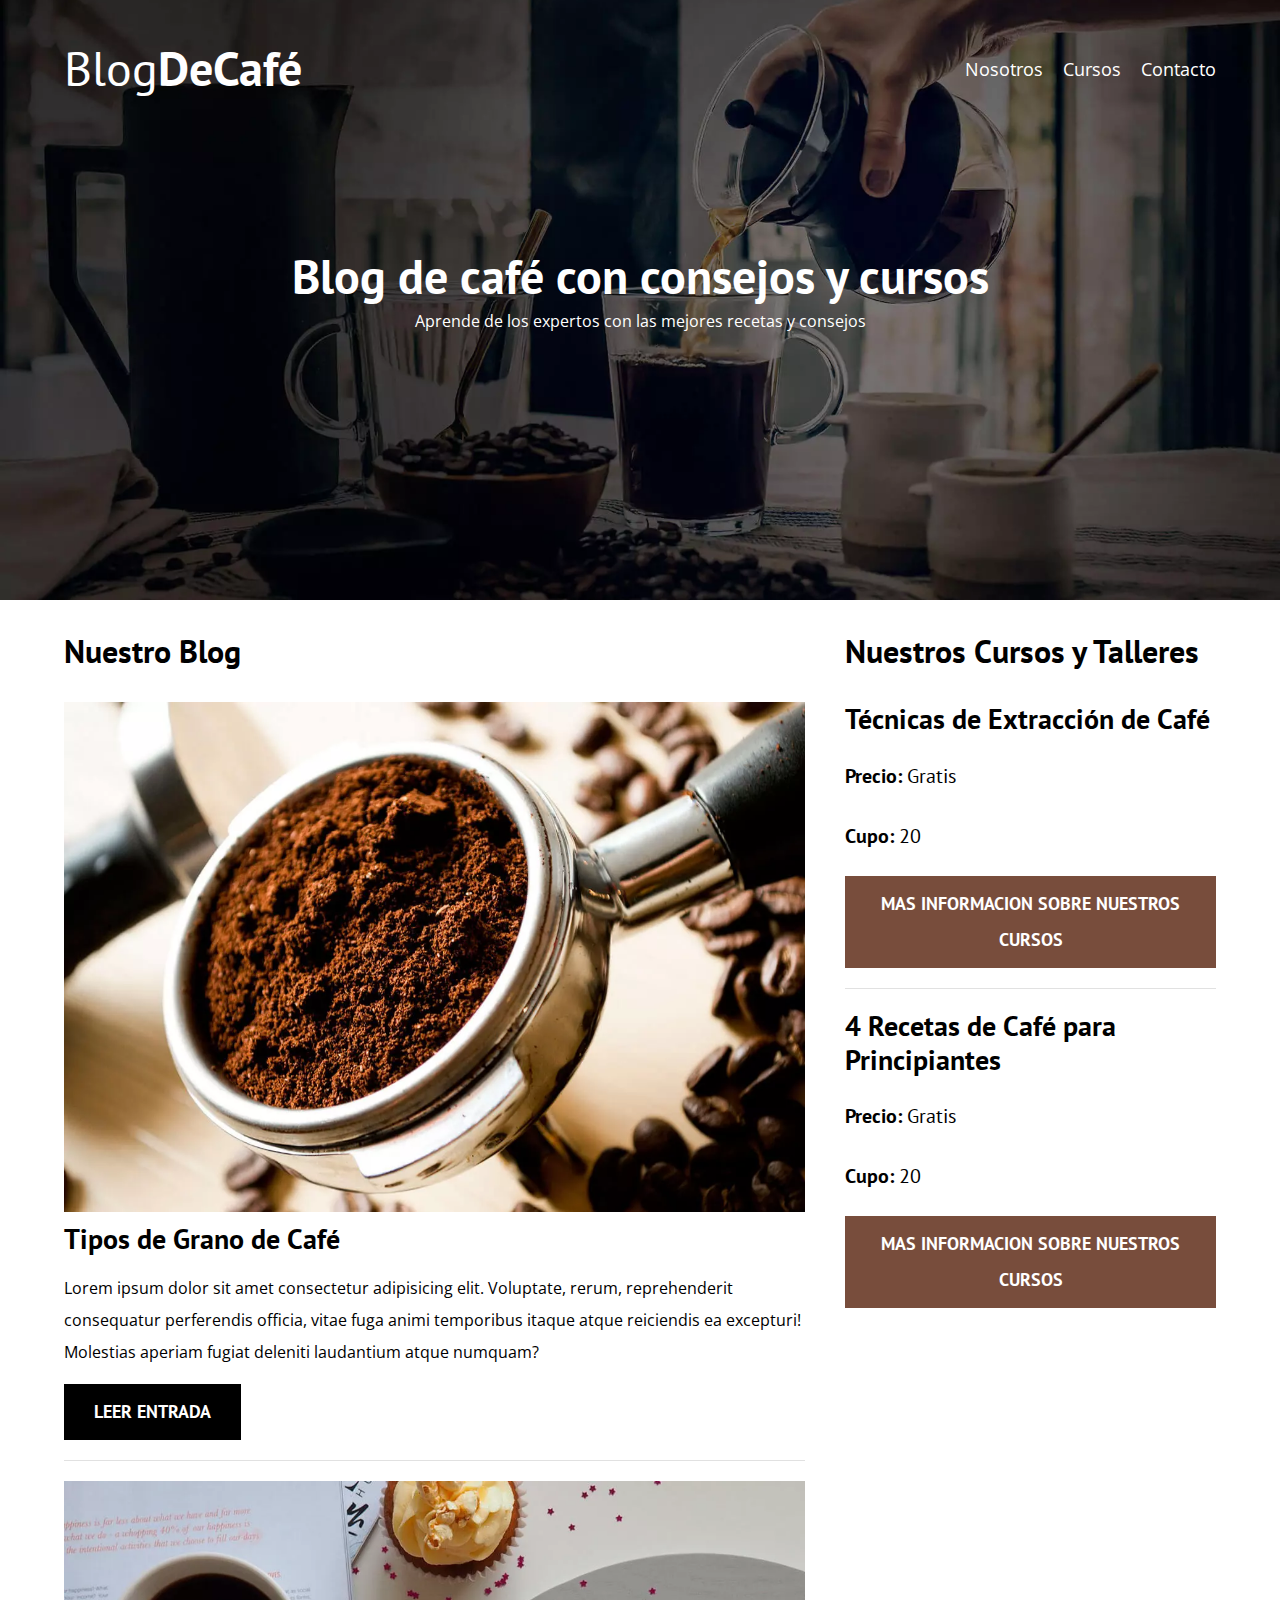
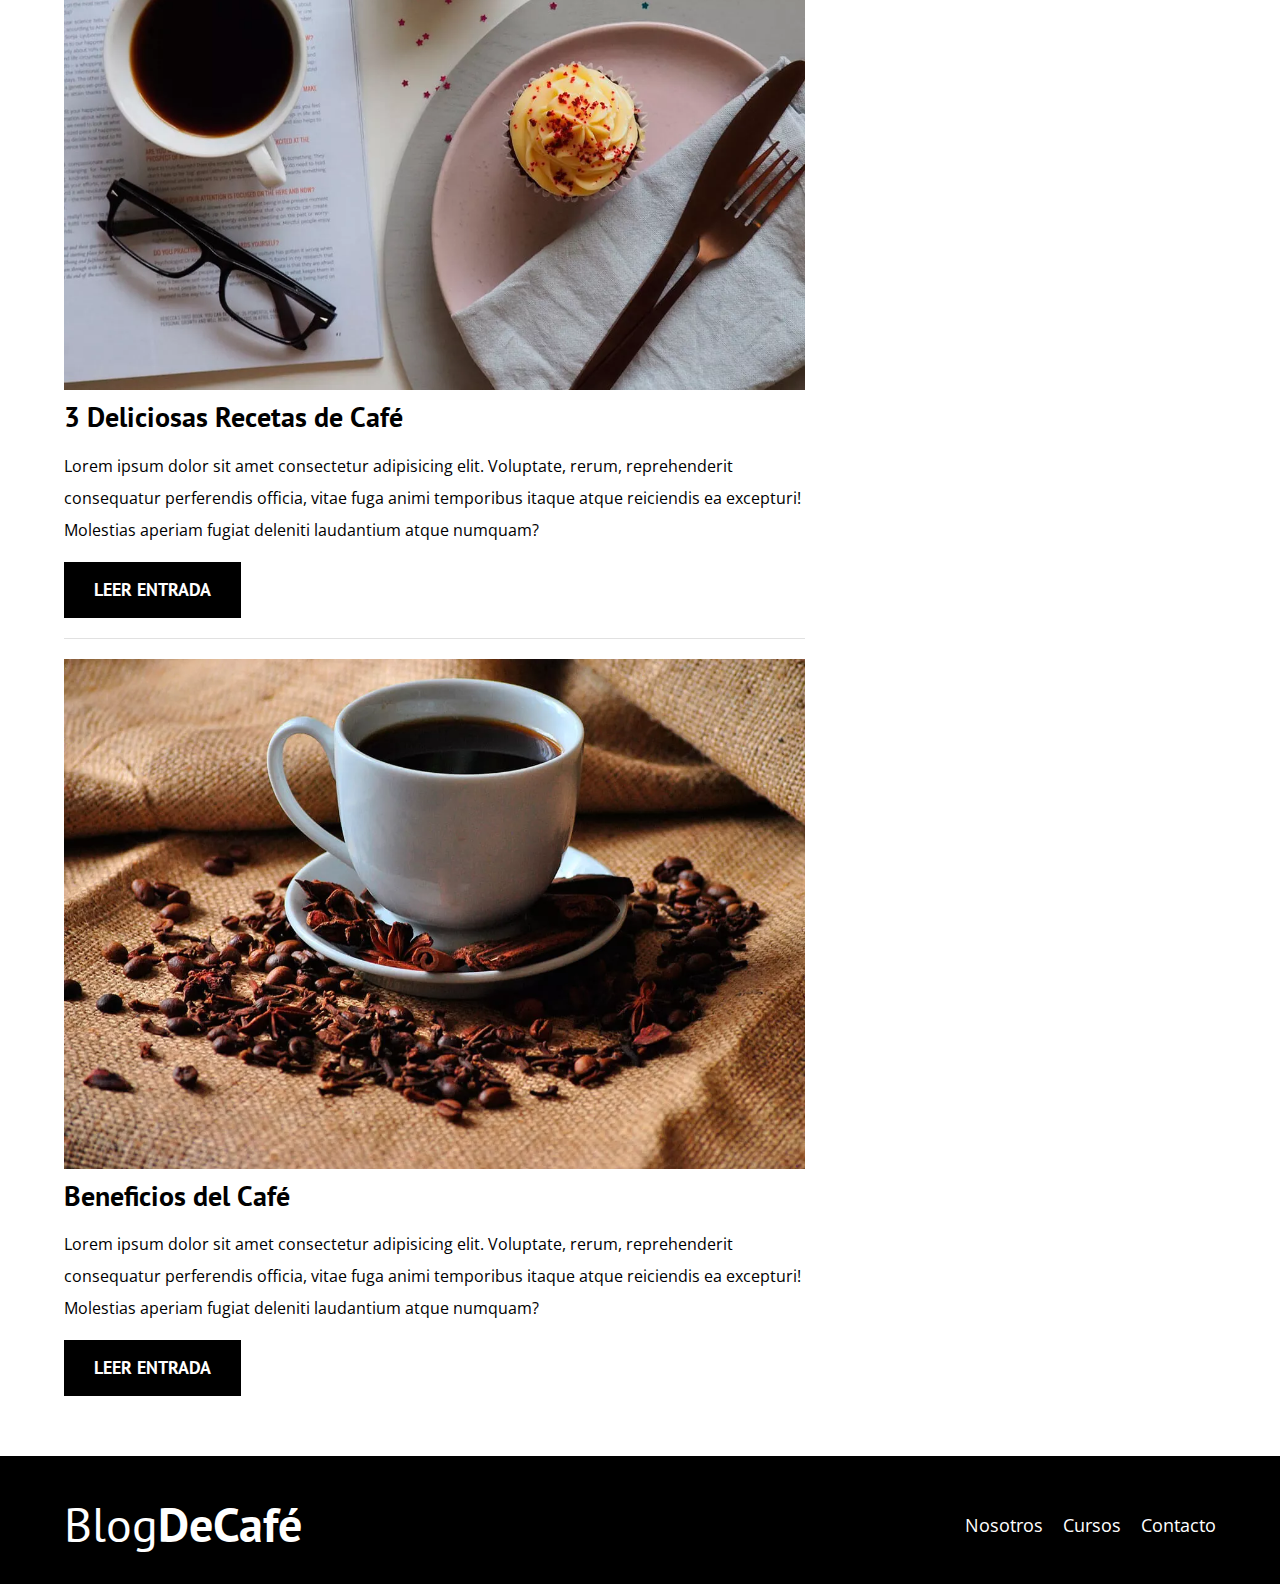
<file: index.html>
<!DOCTYPE html>
<html lang="en">
<head>
    <meta charset="UTF-8">
    <meta name="viewport" content="width=device-width, initial-scale=1.0">
    <title>Blog_de_Cafe</title>
    <meta name="description" content="Pagina web de blog de café">
    
    <!--prefetch-->
    <link rel="prefetch" href="nosotros.html" >

    <!--Preload-->
    <link rel="preload" href="css/normalize.css" as="style">
    <link rel="stylesheet" href="css/normalize.css">

    <link rel="preload" href="https://fonts.googleapis.com/css2?family=Open+Sans&family=PT+Sans:wght@400;700&
    display=swap" crossorigin="crossorigin" as="fonts">
    <link href="https://fonts.googleapis.com/css2?family=Open+Sans&family=PT+Sans:wght@400;700&
    display=swap" rel="stylesheet">

    <link rel="preload" href="css/style.css" as="style">
    <link rel="stylesheet" href="css/style.css">

</head>
<body class="no-margin">
    <header class="header">

    <div class="contenedor">
        <div class="barra">
            <a class="logo" href="index.html">
                <h1 class="logo__nombre no-margin centrar-texto">Blog<span class="log__bold">DeCafé</span></h1>
            </a>

            <nav class="navegacion">
                <a href="nosotros.html" class="navegacion__enlace">Nosotros</a>
                <a href="cursos.html" class="navegacion__enlace">Cursos</a>
                <a href="contacto.html" class="navegacion__enlace">Contacto</a>
            </nav>
        </div>
    </div>
        <div class="header__texto">
            <h1 class="no-margin">Blog de café con consejos y cursos</h1>
            <p class="no-margin">Aprende de los expertos con las mejores recetas y consejos</p>
        </div>
    </header>

    <div class="contenedor contenido-principal">
        <main class="blog">
            <h3> Nuestro Blog</h3>

            <article class="entrada">
                <div class="entrada__imagen">
                    <picture>
                        <source loading="lazy" srcset="img/blog1.webp" type="image/webp">
                        <img loading="lazy" src="img/blog1.jpg" alt="imagen blog">
                    </picture> 
                </div>
                <div class="entrada__contenido">
                    <h4 class="no-margin">Tipos de Grano de Café</h4>
                    <p>Lorem ipsum dolor sit amet consectetur adipisicing elit. Voluptate, rerum, reprehenderit consequatur perferendis officia, vitae fuga animi temporibus itaque atque reiciendis ea excepturi! Molestias aperiam fugiat deleniti laudantium atque numquam?</p>
                <a href="entrada.html" class="boton boton--primario">Leer Entrada</a>
                </div>
            </article> <!--Blog1-->

            <article class="entrada">
                <div class="entrada__imagen">
                    <picture>
                        <source loading="lazy" srcset="img/blog2.webp" type="image/webp">
                        <img loading="lazy" src="img/blog2.jpg" alt="imagen blog">
                    </picture> 
                </div>
                <div class="entrada__contenido">
                    <h4 class="no-margin">3 Deliciosas Recetas de Café</h4>
                    <p>Lorem ipsum dolor sit amet consectetur adipisicing elit. Voluptate, rerum, reprehenderit consequatur perferendis officia, vitae fuga animi temporibus itaque atque reiciendis ea excepturi! Molestias aperiam fugiat deleniti laudantium atque numquam?</p>
                <a href="entrada.html" class="boton boton--primario">Leer Entrada</a>
                </div>
            </article> <!--Blog2-->

            <article class="entrada">
                <div class="entrada__imagen">
                    <picture>
                        <source loading="lazy" srcset="img/blog3.webp" type="image/webp">
                        <img loading="lazy" src="img/blog3.jpg" alt="imagen blog">
                    </picture> 
                </div>
                <div class="entrada__contenido">
                    <h4 class="no-margin">Beneficios del Café</h4>
                    <p>Lorem ipsum dolor sit amet consectetur adipisicing elit. Voluptate, rerum, reprehenderit consequatur perferendis officia, vitae fuga animi temporibus itaque atque reiciendis ea excepturi! Molestias aperiam fugiat deleniti laudantium atque numquam?</p>
                <a href="entrada.html" class="boton boton--primario">Leer Entrada</a>
                </div>
            </article> <!--Blog3-->

        </main>
        <aside class="aside">
            <h3>Nuestros Cursos y Talleres</h3>

            <ul class="cursos no-padding">
                <li class="width-cursos">
                    <h4 class="no-margin">Técnicas de Extracción de Café</h4>
                    <p class="width-cursos__label">Precio:
                        <span class="width-cursos__info"> Gratis</span>
                    </p>
                    <p class="width-cursos__label">Cupo:
                        <span class="width-cursos__info"> 20</span>
                    </p>
                    <a href="entrada.html" class="boton boton--secundario">Mas informacion Sobre Nuestros Cursos</a>
                </li> <!--Blog_izquierdo-->

                <li class="width-cursos">
                    <h4 class="no-margin">4 Recetas de Café para Principiantes</h4>
                    <p class="width-cursos__label">Precio:
                        <span class="width-cursos__info"> Gratis</span>
                    </p>
                    <p class="width-cursos__label">Cupo:
                        <span class="width-cursos__info"> 20</span>
                    </p>
                    <a href="entrada.html" class="boton boton--secundario">Mas informacion Sobre Nuestros Cursos</a>
                </li> <!--Blog_izquierdo2-->
            </ul>
        </aside>
    </div>
    <footer class="footer">
        <div class="contenedor">
            <div class="barra">
                <a class="logo" href="index.html">
                    <h1 class="logo__nombre no-margin centrar-texto">Blog<span class="log__bold">DeCafé</span></h1>
                </a>
    
                <nav class="navegacion">
                    <a href="nosotros.html" class="navegacion__enlace">Nosotros</a>
                    <a href="cursos.html" class="navegacion__enlace">Cursos</a>
                    <a href="contacto.html" class="navegacion__enlace">Contacto</a>
                </nav>
            </div>
        </div>
    </footer>

    <script src="js/modernizr.js"></script>
</body>
</html>
</file>
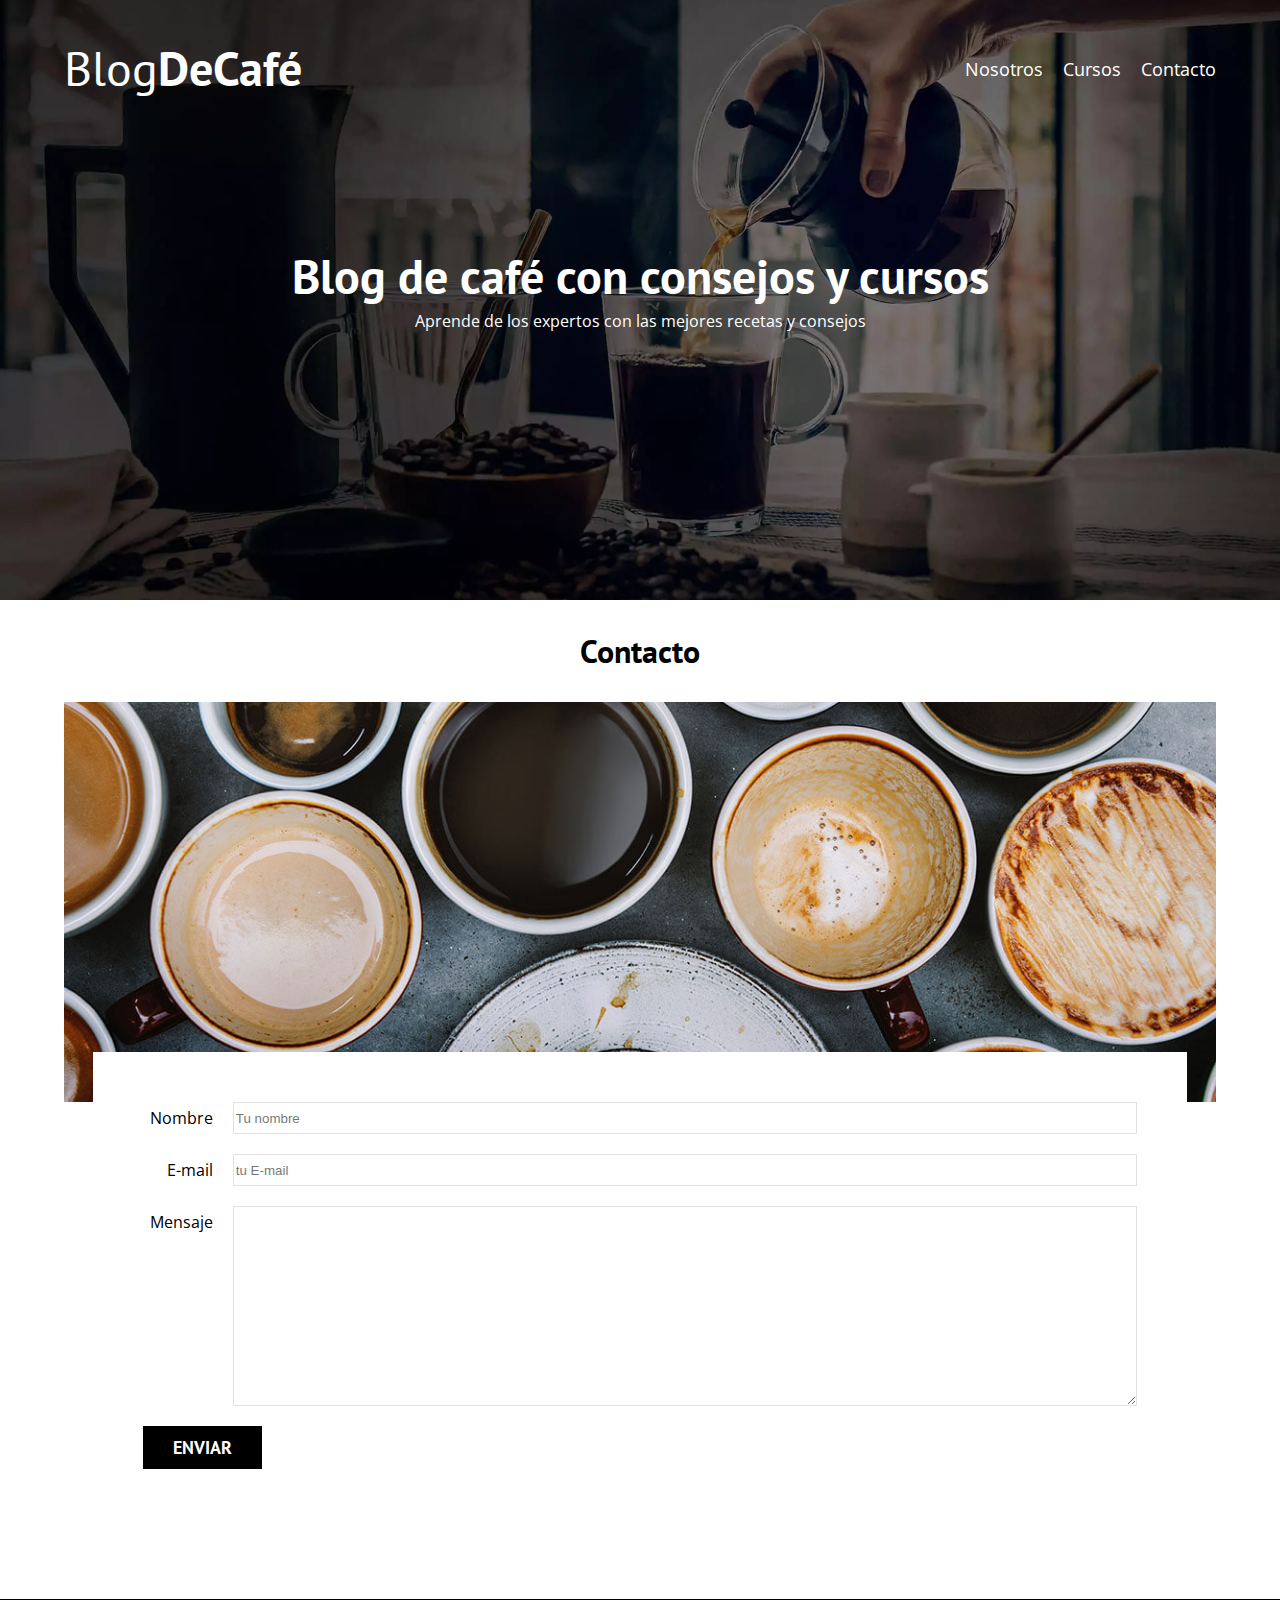
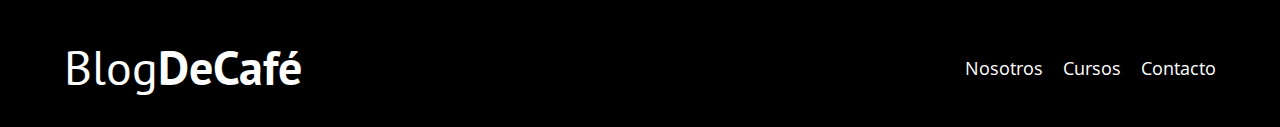
<file: contacto.html>
<!DOCTYPE html>
<html lang="en">
<head>
    <meta charset="UTF-8">
    <meta name="viewport" content="width=device-width, initial-scale=1.0">
    <title>Blog_de_Cafe</title>
    <link rel="stylesheet" href="css/normalize.css">
    <link href="https://fonts.googleapis.com/css2?family=Open+Sans&family=PT+Sans:wght@400;700&
    display=swap" rel="stylesheet">
    <link rel="stylesheet" href="css/style.css">
</head>
<body class="no-margin">
    <header class="header">

    <div class="contenedor">
        <div class="barra">
            <a class="logo" href="index.html">
                <h1 class="logo__nombre no-margin centrar-texto">Blog<span class="log__bold">DeCafé</span></h1>
            </a>

            <nav class="navegacion">
                <a href="nosotros.html" class="navegacion__enlace">Nosotros</a>
                <a href="cursos.html" class="navegacion__enlace">Cursos</a>
                <a href="contacto.html" class="navegacion__enlace">Contacto</a>
            </nav>
        </div>
    </div>
        <div class="header__texto">
            <h1 class="no-margin">Blog de café con consejos y cursos</h1>
            <p class="no-margin">Aprende de los expertos con las mejores recetas y consejos</p>
        </div>
    </header>

    <main class="contenedor">
        <h3 class="centrar-texto">Contacto</h3>

        <div class="contacto-bg"></div>

        <form class="formulario">
            <div class="campo">
                <label class="campo__label" for="nombre">Nombre</label>
                <input 
                class="campo__field"
                type="text" 
                placeholder="Tu nombre" 
                id="nombre"
                >
            </div><!--Campo-->
            <div class="campo">
                <label class="campo__label" for="email">E-mail</label>
                <input 
                class="campo__field"
                type="email" 
                placeholder="tu E-mail" 
                id="email"
                >
            </div><!--Campo2-->
            <div class="campo">
                <label class="campo__label" for="mensaje">Mensaje</label>
                <textarea 
                class="campo__field campo__field--textarea"
                id="mensaje">
            </textarea><!--Campo3-->
            </div>

            <div class="campo">
                <input type="submit" value="Enviar" class="boton boton--primario">
            </div><!--Boton-->
        </form><!--Campos del formulario-->
    </main>
      
    </div>
    <footer class="footer">
        <div class="contenedor">
            <div class="barra">
                <a class="logo" href="index.html">
                    <h1 class="logo__nombre no-margin centrar-texto">Blog<span class="log__bold">DeCafé</span></h1>
                </a>
    
                <nav class="navegacion">
                    <a href="nosotros.html" class="navegacion__enlace">Nosotros</a>
                    <a href="cursos.html" class="navegacion__enlace">Cursos</a>
                    <a href="contacto.html" class="navegacion__enlace">Contacto</a>
                </nav>
            </div>
        </div>
    </footer>

    <script src="js/modernizr.js"></script>
    <script src="js/script.js"></script>
</body>
</html>
</file>
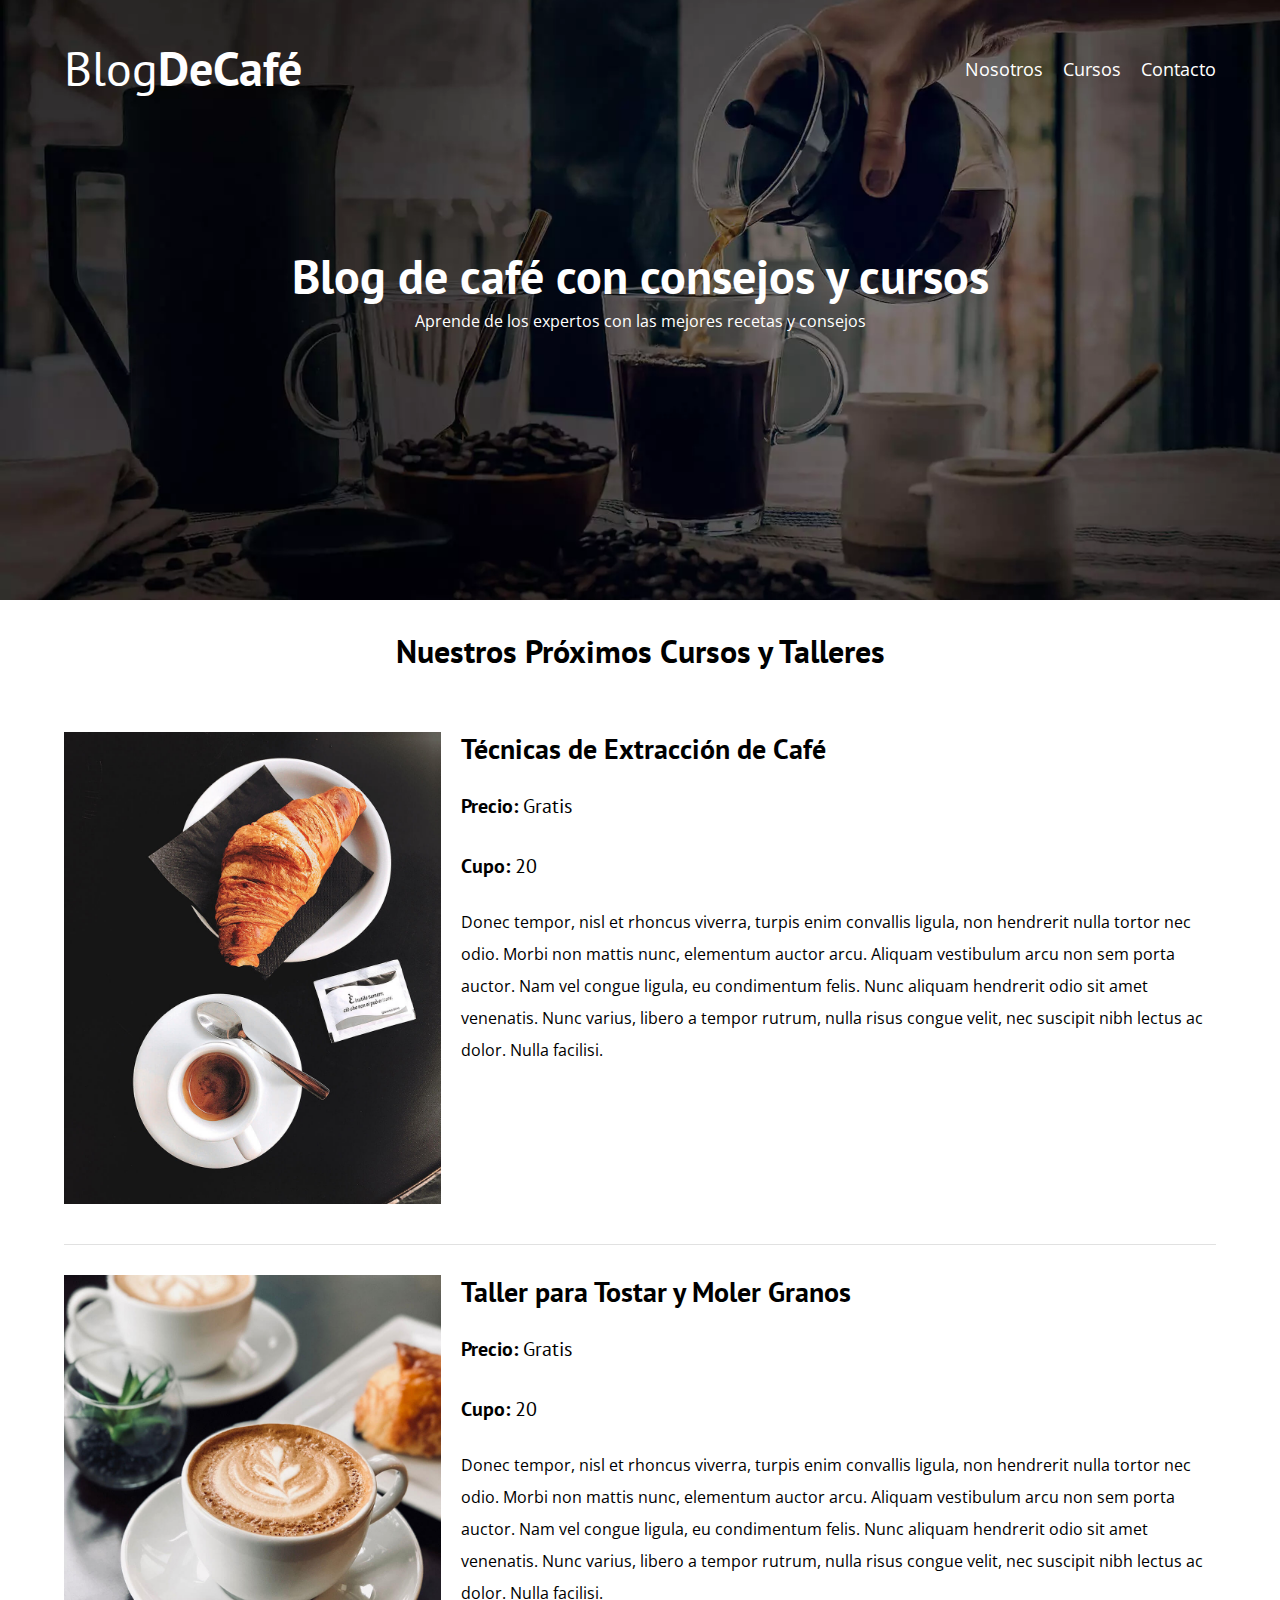
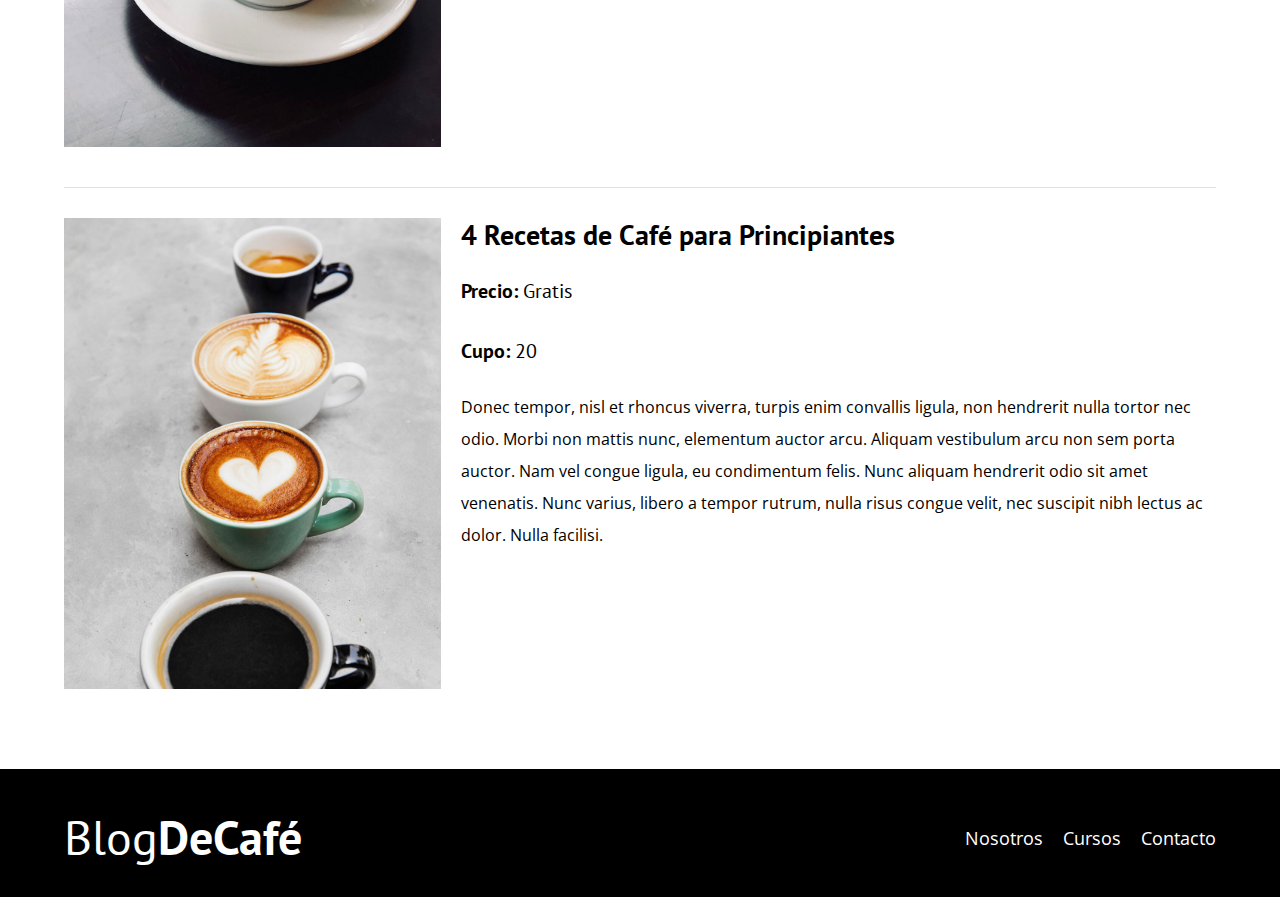
<file: cursos.html>
<!DOCTYPE html>
<html lang="en">
<head>
    <meta charset="UTF-8">
    <meta name="viewport" content="width=device-width, initial-scale=1.0">
    <title>Blog_de_Cafe</title>
    <link rel="stylesheet" href="css/normalize.css">
    <link href="https://fonts.googleapis.com/css2?family=Open+Sans&family=PT+Sans:wght@400;700&
    display=swap" rel="stylesheet">
    <link rel="stylesheet" href="css/style.css">
</head>
<body class="no-margin">
    <header class="header">

    <div class="contenedor">
        <div class="barra">
            <a class="logo" href="index.html">
                <h1 class="logo__nombre no-margin centrar-texto">Blog<span class="log__bold">DeCafé</span></h1>
            </a>

            <nav class="navegacion">
                <a href="nosotros.html" class="navegacion__enlace">Nosotros</a>
                <a href="cursos.html" class="navegacion__enlace">Cursos</a>
                <a href="contacto.html" class="navegacion__enlace">Contacto</a>
            </nav>
        </div>
    </div>
        <div class="header__texto">
            <h1 class="no-margin">Blog de café con consejos y cursos</h1>
            <p class="no-margin">Aprende de los expertos con las mejores recetas y consejos</p>
        </div>
    </header>

    <main class="contenedor">
        <h3 class="centrar-texto">Nuestros Próximos Cursos y Talleres</h3>

        <div class="curso">
            <div class="curso__imagen">
                <img src="img/curso1.jpg" alt="imagen del curso">
            </div>
            <div class="curso__informacion">
                <h4 class="no-margin">Técnicas de Extracción de Café</h4>
            <p class="curso__label">Precio:
                <span class="curso__info"> Gratis</span>
            </p>
            <p class="curso__label">Cupo:
                <span class="curso__info"> 20</span>
            </p>
            <p class="curso__descripcion">Donec tempor, nisl et rhoncus viverra, turpis enim convallis ligula, non hendrerit nulla tortor nec odio. Morbi non mattis nunc, elementum auctor arcu. Aliquam vestibulum arcu non sem porta auctor. Nam vel congue ligula, eu condimentum felis. Nunc aliquam hendrerit odio sit amet venenatis. Nunc varius, libero a tempor rutrum, nulla risus congue velit, nec suscipit nibh lectus ac dolor. Nulla facilisi.</p>
            </div> <!--curso informacion-->
        </div><!--curso-->

        <div class="curso">
            <div class="curso__imagen">
                <img src="img/curso2.jpg" alt="imagen del curso">
            </div>
            <div class="curso__informacion">
                <h4 class="no-margin">Taller para Tostar y Moler Granos</h4>
            <p class="curso__label">Precio:
                <span class="curso__info"> Gratis</span>
            </p>
            <p class="curso__label">Cupo:
                <span class="curso__info"> 20</span>
            </p>
            <p class="curso__descripcion">Donec tempor, nisl et rhoncus viverra, turpis enim convallis ligula, non hendrerit nulla tortor nec odio. Morbi non mattis nunc, elementum auctor arcu. Aliquam vestibulum arcu non sem porta auctor. Nam vel congue ligula, eu condimentum felis. Nunc aliquam hendrerit odio sit amet venenatis. Nunc varius, libero a tempor rutrum, nulla risus congue velit, nec suscipit nibh lectus ac dolor. Nulla facilisi.</p>
            </div> <!--curso informacion-->
        </div><!--curso2-->

        <div class="curso">
            <div class="curso__imagen">
                <img src="img/curso3.jpg" alt="imagen del curso">
            </div>
            <div class="curso__informacion">
                <h4 class="no-margin">4 Recetas de Café para Principiantes</h4>
            <p class="curso__label">Precio:
                <span class="curso__info"> Gratis</span>
            </p>
            <p class="curso__label">Cupo:
                <span class="curso__info"> 20</span>
            </p>
            <p class="curso__descripcion">Donec tempor, nisl et rhoncus viverra, turpis enim convallis ligula, non hendrerit nulla tortor nec odio. Morbi non mattis nunc, elementum auctor arcu. Aliquam vestibulum arcu non sem porta auctor. Nam vel congue ligula, eu condimentum felis. Nunc aliquam hendrerit odio sit amet venenatis. Nunc varius, libero a tempor rutrum, nulla risus congue velit, nec suscipit nibh lectus ac dolor. Nulla facilisi.</p>
            </div> <!--curso informacion-->
        </div><!--curso3-->
    </main>
      
    </div>
    <footer class="footer">
        <div class="contenedor">
            <div class="barra">
                <a class="logo" href="index.html">
                    <h1 class="logo__nombre no-margin centrar-texto">Blog<span class="log__bold">DeCafé</span></h1>
                </a>
    
                <nav class="navegacion">
                    <a href="nosotros.html" class="navegacion__enlace">Nosotros</a>
                    <a href="cursos.html" class="navegacion__enlace">Cursos</a>
                    <a href="contacto.html" class="navegacion__enlace">Contacto</a>
                </nav>
            </div>
        </div>
    </footer>

    <script src="js/modernizr.js"></script>
</body>
</html>
</file>
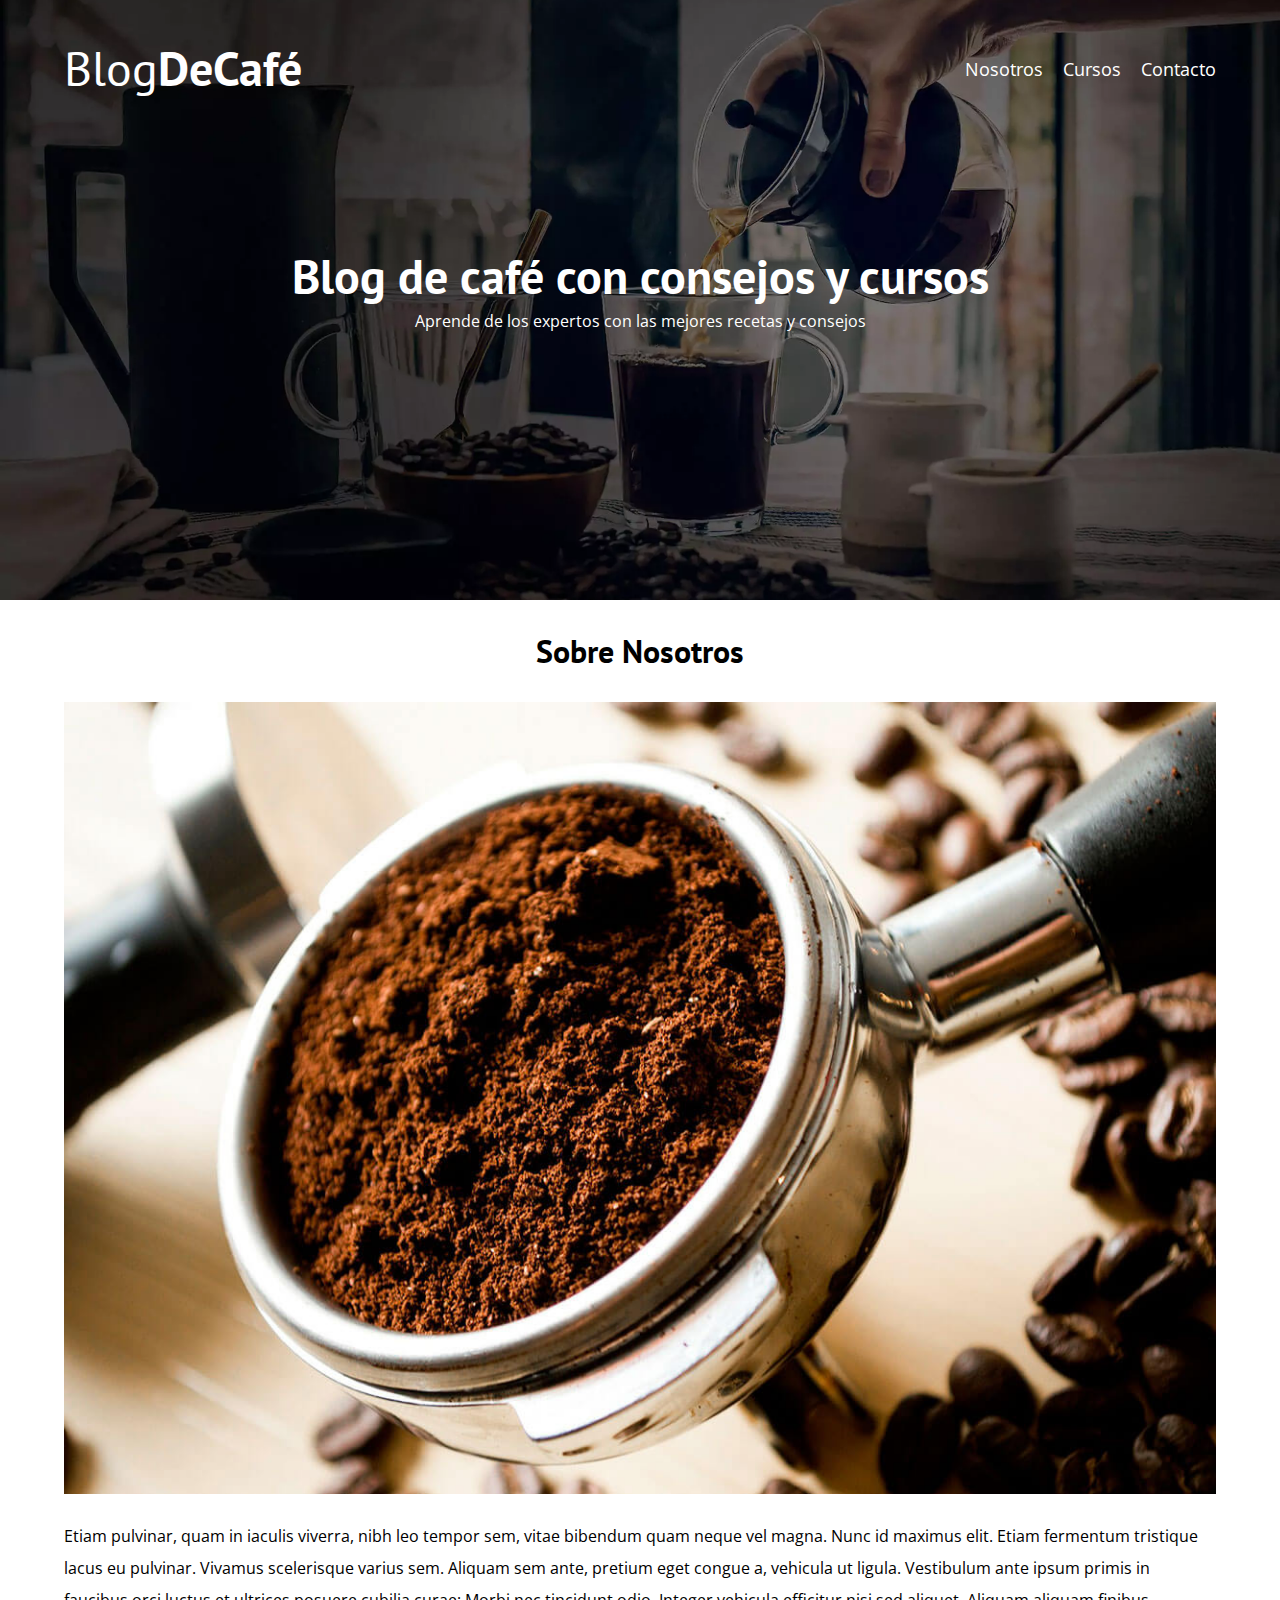
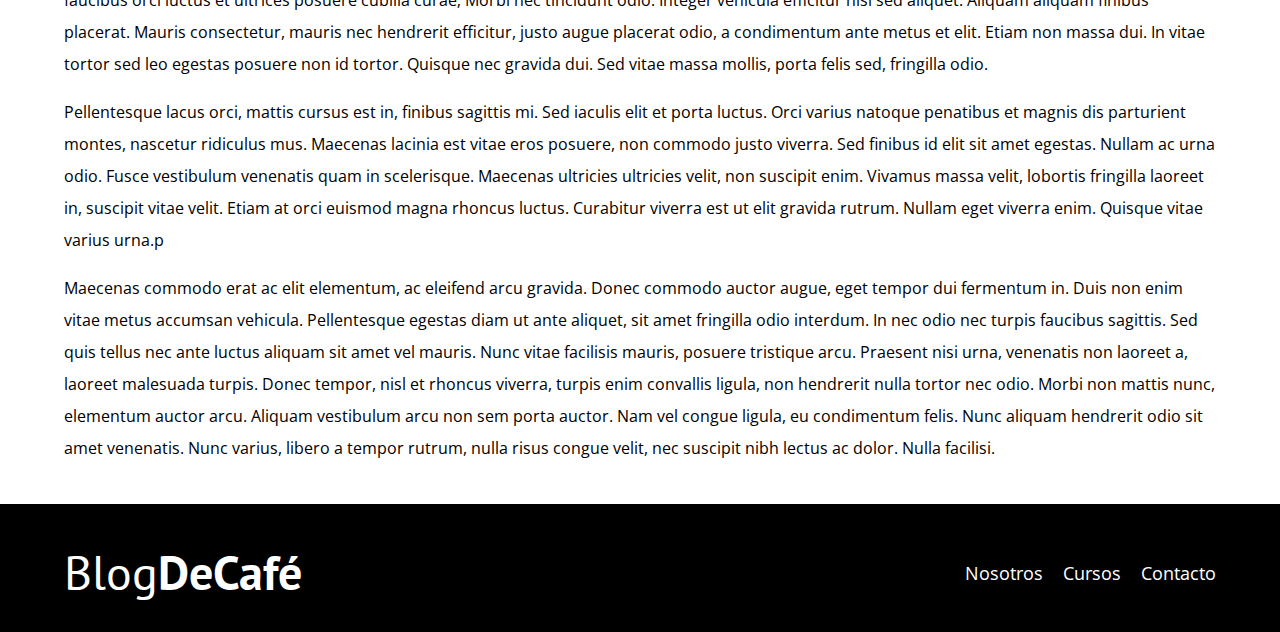
<file: entrada.html>
<!DOCTYPE html>
<html lang="en">
<head>
    <meta charset="UTF-8">
    <meta name="viewport" content="width=device-width, initial-scale=1.0">
    <title>Blog_de_Cafe</title>
    <link rel="stylesheet" href="css/normalize.css">
    <link href="https://fonts.googleapis.com/css2?family=Open+Sans&family=PT+Sans:wght@400;700&
    display=swap" rel="stylesheet">
    <link rel="stylesheet" href="css/style.css">
</head>
<body class="no-margin">
    <header class="header">

    <div class="contenedor">
        <div class="barra">
            <a class="logo" href="index.html">
                <h1 class="logo__nombre no-margin centrar-texto">Blog<span class="log__bold">DeCafé</span></h1>
            </a>

            <nav class="navegacion">
                <a href="nosotros.html" class="navegacion__enlace">Nosotros</a>
                <a href="cursos.html" class="navegacion__enlace">Cursos</a>
                <a href="contacto.html" class="navegacion__enlace">Contacto</a>
            </nav>
        </div>
    </div>
        <div class="header__texto">
            <h1 class="no-margin">Blog de café con consejos y cursos</h1>
            <p class="no-margin">Aprende de los expertos con las mejores recetas y consejos</p>
        </div>
    </header>

    <main class="contenedor">
        <h3 class="centrar-texto">Sobre Nosotros</h3>
        <img src="img/blog1.jpg" alt="imagen del blog">
        <p>Etiam pulvinar, quam in iaculis viverra, nibh leo tempor sem, vitae bibendum quam neque vel magna. Nunc id maximus elit. Etiam fermentum tristique lacus eu pulvinar. Vivamus scelerisque varius sem. Aliquam sem ante, pretium eget congue a, vehicula ut ligula. Vestibulum ante ipsum primis in faucibus orci luctus et ultrices posuere cubilia curae; Morbi nec tincidunt odio. Integer vehicula efficitur nisi sed aliquet. Aliquam aliquam finibus placerat. Mauris consectetur, mauris nec hendrerit efficitur, justo augue placerat odio, a condimentum ante metus et elit. Etiam non massa dui. In vitae tortor sed leo egestas posuere non id tortor. Quisque nec gravida dui. Sed vitae massa mollis, porta felis sed, fringilla odio.</p>
        <p>Pellentesque lacus orci, mattis cursus est in, finibus sagittis mi. Sed iaculis elit et porta luctus. Orci varius natoque penatibus et magnis dis parturient montes, nascetur ridiculus mus. Maecenas lacinia est vitae eros posuere, non commodo justo viverra. Sed finibus id elit sit amet egestas. Nullam ac urna odio. Fusce vestibulum venenatis quam in scelerisque. Maecenas ultricies ultricies velit, non suscipit enim. Vivamus massa velit, lobortis fringilla laoreet in, suscipit vitae velit. Etiam at orci euismod magna rhoncus luctus. Curabitur viverra est ut elit gravida rutrum. Nullam eget viverra enim. Quisque vitae varius urna.p </p>  
        <p>Maecenas commodo erat ac elit elementum, ac eleifend arcu gravida. Donec commodo auctor augue, eget tempor dui fermentum in. Duis non enim vitae metus accumsan vehicula. Pellentesque egestas diam ut ante aliquet, sit amet fringilla odio interdum. In nec odio nec turpis faucibus sagittis. Sed quis tellus nec ante luctus aliquam sit amet vel mauris. Nunc vitae facilisis mauris, posuere tristique arcu. Praesent nisi urna, venenatis non laoreet a, laoreet malesuada turpis. Donec tempor, nisl et rhoncus viverra, turpis enim convallis ligula, non hendrerit nulla tortor nec odio. Morbi non mattis nunc, elementum auctor arcu. Aliquam vestibulum arcu non sem porta auctor. Nam vel congue ligula, eu condimentum felis. Nunc aliquam hendrerit odio sit amet venenatis. Nunc varius, libero a tempor rutrum, nulla risus congue velit, nec suscipit nibh lectus ac dolor. Nulla facilisi.</p>
    </main>
      
    </div>
    <footer class="footer">
        <div class="contenedor">
            <div class="barra">
                <a class="logo" href="index.html">
                    <h1 class="logo__nombre no-margin centrar-texto">Blog<span class="log__bold">DeCafé</span></h1>
                </a>
    
                <nav class="navegacion">
                    <a href="nosotros.html" class="navegacion__enlace">Nosotros</a>
                    <a href="cursos.html" class="navegacion__enlace">Cursos</a>
                    <a href="contacto.html" class="navegacion__enlace">Contacto</a>
                </nav>
            </div>
        </div>
    </footer>

    <script src="js/modernizr.js"></script>
</body>
</html>
</file>
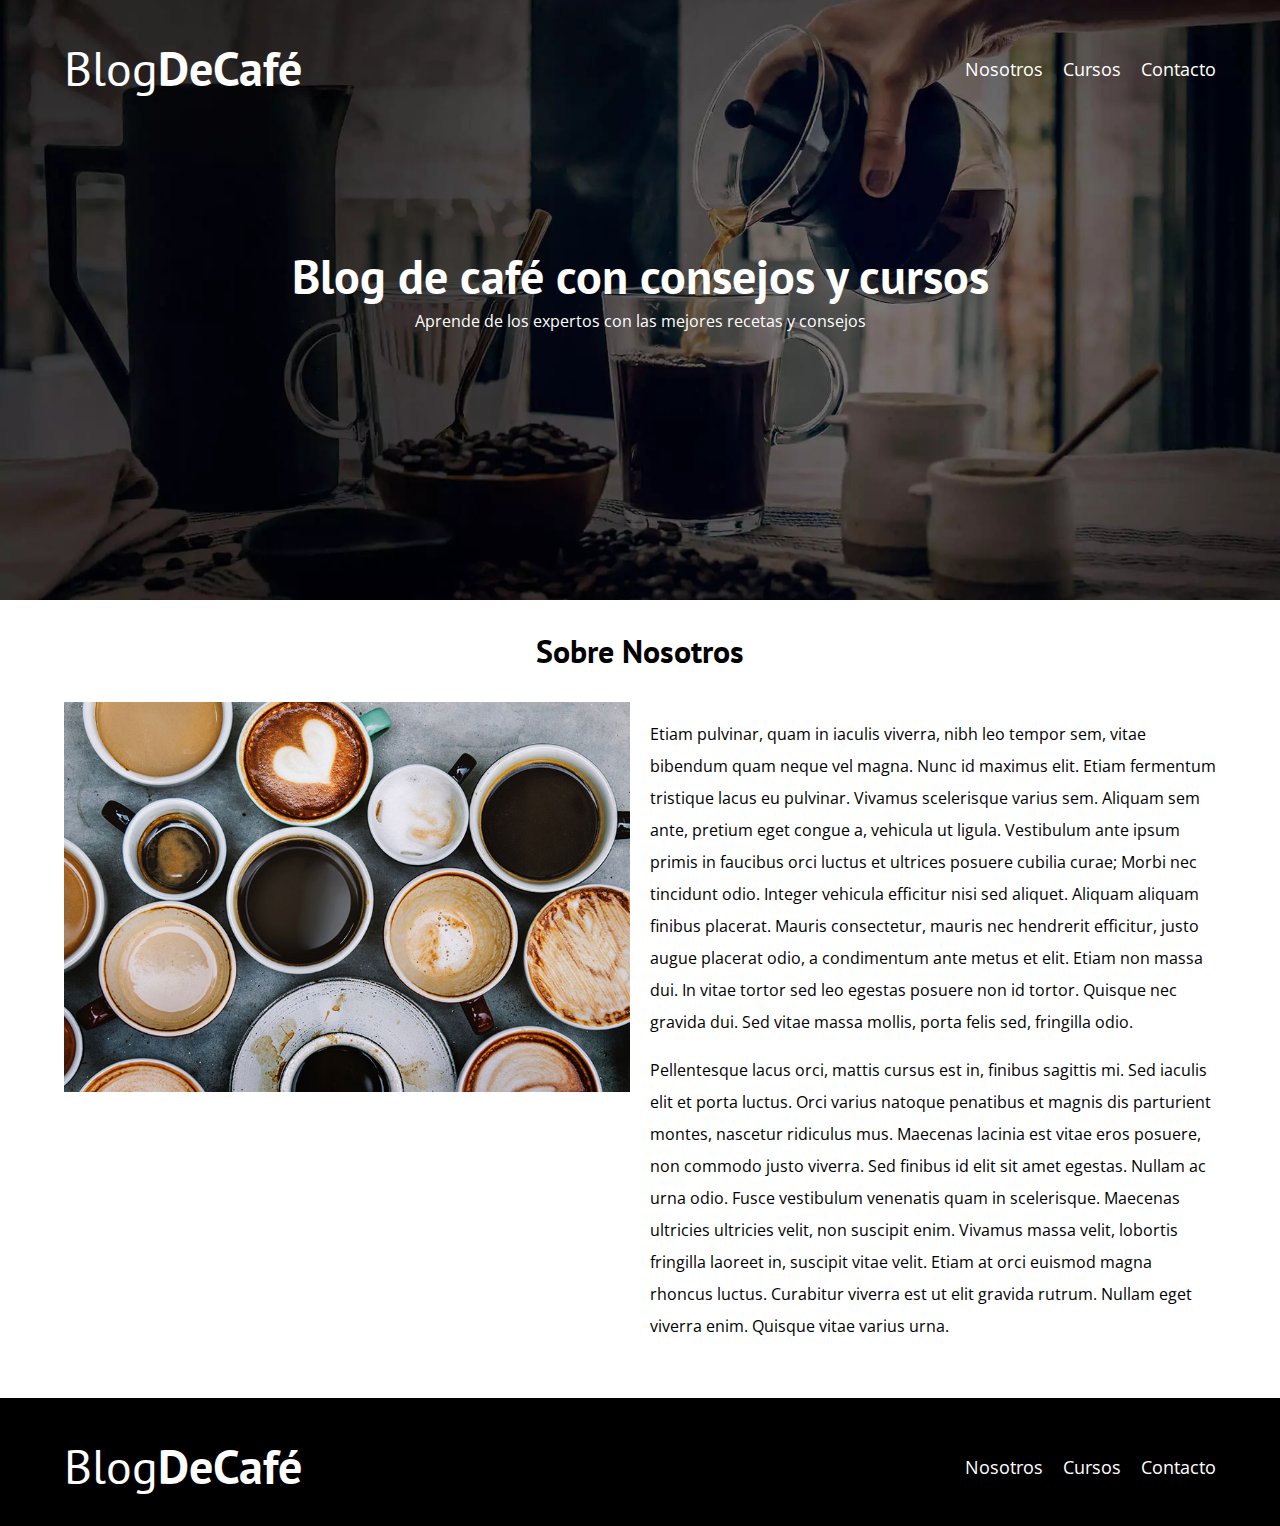
<file: nosotros.html>
<!DOCTYPE html>
<html lang="en">
<head>
    <meta charset="UTF-8">
    <meta name="viewport" content="width=device-width, initial-scale=1.0">
    <title>Blog_de_Cafe</title>
    <link rel="stylesheet" href="css/normalize.css">
    <link href="https://fonts.googleapis.com/css2?family=Open+Sans&family=PT+Sans:wght@400;700&
    display=swap" rel="stylesheet">
    <link rel="stylesheet" href="css/style.css">
</head>
<body class="no-margin">
    <header class="header">

    <div class="contenedor">
        <div class="barra">
            <a class="logo" href="index.html">
                <h1 class="logo__nombre no-margin centrar-texto">Blog<span class="log__bold">DeCafé</span></h1>
            </a>

            <nav class="navegacion">
                <a href="nosotros.html" class="navegacion__enlace">Nosotros</a>
                <a href="cursos.html" class="navegacion__enlace">Cursos</a>
                <a href="contacto.html" class="navegacion__enlace">Contacto</a>
            </nav>
        </div>
    </div>
        <div class="header__texto">
            <h1 class="no-margin">Blog de café con consejos y cursos</h1>
            <p class="no-margin">Aprende de los expertos con las mejores recetas y consejos</p>
        </div>
    </header>

    <main class="contenedor">
        <h3 class="centrar-texto">Sobre Nosotros</h3>

        <div class="sobre-nosotros">
            <div class="sobre-nosotros__imagen">
                <img src="img/nosotros.jpg" alt="imagen nosotros">
            </div>
            <div class="sobre-nosotros__texto">
                <p>Etiam pulvinar, quam in iaculis viverra, nibh leo tempor sem, vitae bibendum quam neque vel magna. Nunc id maximus elit. Etiam fermentum tristique lacus eu pulvinar. Vivamus scelerisque varius sem. Aliquam sem ante, pretium eget congue a, vehicula ut ligula. Vestibulum ante ipsum primis in faucibus orci luctus et ultrices posuere cubilia curae; Morbi nec tincidunt odio. Integer vehicula efficitur nisi sed aliquet. Aliquam aliquam finibus placerat. Mauris consectetur, mauris nec hendrerit efficitur, justo augue placerat odio, a condimentum ante metus et elit. Etiam non massa dui. In vitae tortor sed leo egestas posuere non id tortor. Quisque nec gravida dui. Sed vitae massa mollis, porta felis sed, fringilla odio.</p>
                <p>Pellentesque lacus orci, mattis cursus est in, finibus sagittis mi. Sed iaculis elit et porta luctus. Orci varius natoque penatibus et magnis dis parturient montes, nascetur ridiculus mus. Maecenas lacinia est vitae eros posuere, non commodo justo viverra. Sed finibus id elit sit amet egestas. Nullam ac urna odio. Fusce vestibulum venenatis quam in scelerisque. Maecenas ultricies ultricies velit, non suscipit enim. Vivamus massa velit, lobortis fringilla laoreet in, suscipit vitae velit. Etiam at orci euismod magna rhoncus luctus. Curabitur viverra est ut elit gravida rutrum. Nullam eget viverra enim. Quisque vitae varius urna.</p>
            </div>
        </div>
    </main>
      
    </div>
    <footer class="footer">
        <div class="contenedor">
            <div class="barra">
                <a class="logo" href="index.html">
                    <h1 class="logo__nombre no-margin centrar-texto">Blog<span class="log__bold">DeCafé</span></h1>
                </a>
    
                <nav class="navegacion">
                    <a href="nosotros.html" class="navegacion__enlace">Nosotros</a>
                    <a href="cursos.html" class="navegacion__enlace">Cursos</a>
                    <a href="contacto.html" class="navegacion__enlace">Contacto</a>
                </nav>
            </div>
        </div>
    </footer>

    <script src="js/modernizr.js"></script>
</body>
</html>
</file>
<file: css/style.css>
:root {
    --fuenteHeading: 'PT Sans', sans-serif;
    --fuenteParrafos: 'Open Sans', sans-serif;

    --primario: #784D3C;
    --gris: #e1e1e1;
    --blanco: #ffffff;
    --negro: #000000;
}

html {
    box-sizing: border-box;
    font-size: 62.5%; /* 1 rem = 10px */    
}
*, *:before, *:after {
    box-sizing: inherit;
}
body {
    font-family: var(--fuenteParrafos);
    font-size: 1.6rem;
    line-height: 2;
}

/*Globales*/
.contenedor{
    width: min(90%, 120rem);
    margin: 0 auto;
}
a{
    text-decoration: none;
}
h1,h2,h3,h4{
    font-family: var(--fuenteHeading);
    line-height: 1.2;
}
h1{
    font-size: 4.8rem;
}
h2{
    font-size: 4rem;
}
h3{
    font-size: 3.2rem;
}
h4{
    font-size: 2.8rem;
}
img{
    max-width: 100%;
}

/*Utilidades*/
.no-margin {
    margin: 0;
}
.no-padding {
    padding: 0;
}
.centrar-texto{
    text-align: center;
}
/*Header*/
.webp .header{
    background-image: url(../img/banner.webp);
}
.no-webp .header{
    background-image: url(../img/banner.jpg);
}
.header{
    height: 60rem;
    background-size: cover;
    background-repeat: no-repeat;
    background-position: center center;

}
.header__texto{
    text-align: center;
    color: var(--blanco);
    margin-top: 5rem;
}
@media (min-width: 768px){
    .header__texto{
        margin-top: 15rem;
    }    
}

/*Navegacion*/
.barra {
    padding-top: 4rem;
}
@media (min-width: 768px){
    .barra{
        display: flex;
        justify-content: space-between;
        align-items: center;
    }
}
.logo{
    color: var(--blanco);
}
.logo__nombre{
    font-weight: 400;
}
.log__bold{
    font-weight: 700;
}
@media (min-width: 768px){
    .navegacion{
        display: flex;
        gap: 2rem;
    }
}
.navegacion__enlace{
    display: block;
    color: var(--blanco);
    text-align: center;
    font-size: 1.8rem;
}
/*contenido principal*/
@media (min-width: 768px){
    .contenido-principal{
        display: grid;
        grid-template-columns: 2fr 1fr;
        column-gap: 4rem;
    }
}
.entrada{
    border-bottom: 1px solid var(--gris);
    margin-bottom: 2rem;
}
.entrada:last-of-type{
    border: none;
    margin-bottom: 0;
}
/*tipos de botones*/
.boton{
    display: block;
    font-family: var(--fuenteHeading);
    color: var(--blanco);
    text-align: center;
    padding: 1rem 3rem;
    font-size: 1.8rem;
    text-transform: uppercase;
    font-weight: 700;
    margin-bottom: 2rem;
    border: none;
}
@media (min-width: 768px){
    .boton{
        display: inline-block;
    }
}
.boton:hover {
    cursor: pointer;
}
.boton--primario{
    background-color: var(--negro);
}
.boton--secundario{
    background-color: var(--primario);
}
.cursos{
    list-style: none;
}
.width-cursos{
    border-bottom: 1px solid var(--gris);
    margin-bottom: 2rem;
}
.width-cursos:last-of-type{
    border: none;
    margin-bottom: 0;
}
.width-cursos__label, 
.curso__label{
    font-family: var(--fuenteHeading);
    font-weight: 700;
}
.width-cursos__info, 
.curso__info{
    font-weight: 400;
}
.width-cursos__info,
.width-cursos__label,
.curso__label,
.curso__info{
    font-size: 2rem;
}
.footer{
    background-color: var(--negro);
    padding-bottom: 3rem;
    margin-top: 4rem;
}
/*Nosotros*/
@media (min-width: 768px){
    .sobre-nosotros{
        display: grid;
        grid-template-columns: repeat(2,1fr);
        column-gap: 2rem;
    }
}
/*curso*/
.curso{
    padding: 3rem 0;
    border-bottom: 1px solid var(--gris);
}
.curso:last-of-type{
    border-bottom: none;
}
@media (min-width: 768px){
    .curso{
        display: grid;
        grid-template-columns: 1fr 2fr;
        column-gap: 2rem;
    }
}
/*Contacto*/
.error {
    background-color: rgb(185, 0, 0);
    text-align: center;
    padding: 1rem;
    color: var(--blanco);
    text-transform: uppercase;
}
.correcto {
    background-color: rgb(74, 185, 0);
    text-align: center;
    padding: 1rem;
    color: var(--blanco);
    text-transform: uppercase;
}
.contacto-bg{
    background-image: url(../img/contacto.jpg);
    height: 40rem;
    background-size: cover;
    background-repeat: no-repeat;
}
.formulario{
    background-color: var(--blanco);
    margin: -5rem auto 0 auto;
    width: 95%;
    padding: 5rem;
}
.campo {
    display: flex;
    margin-bottom: 2rem;
}
.campo__label {
    flex: 0 0 9rem;
    text-align: right;
    padding-right: 2rem;
}
.campo__field {
    flex: 1;
    border: 1px solid var(--gris);
}
.campo__field--textarea {
    height: 20rem;
}
</file>
